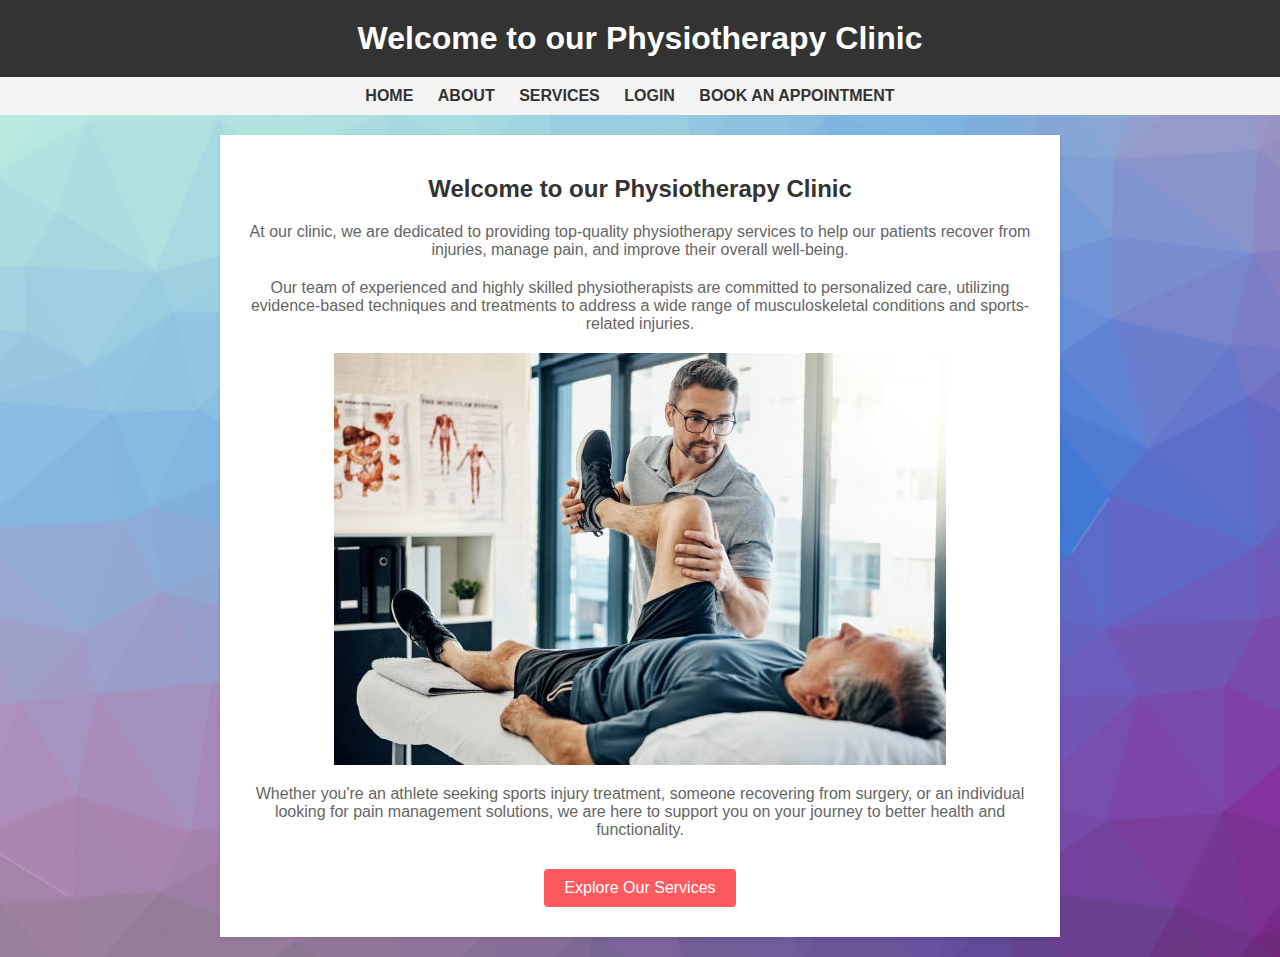
<file: index.html>
<!DOCTYPE html>
<html>
<head>
    <title>Physiotherapy Website - Home</title>
    <link rel="stylesheet" href="styles.css">
    <style>
        .container img {
            width: 400;
            height: auto;
        }
        body {
            background-image: url('img/bg.png');
            background-repeat: no-repeat;
            background-size: cover;
        }
    </style>
</head>
<body>
    <header>
        <h1>Welcome to our Physiotherapy Clinic</h1>
    </header>
    
    <nav>
        <ul>
            <li><a href="index.html">Home</a></li>
            <li><a href="about.html">About</a></li>
            <li><a href="services.html">Services</a></li>
            <li><a href="login.html">Login</a></li>
            <li><a href="appointment.html">Book an Appointment</a></li>
        </ul>
    </nav>
    
    <div class="container">
        <h2>Welcome to our Physiotherapy Clinic</h2>
        <p>At our clinic, we are dedicated to providing top-quality physiotherapy services to help our patients recover from injuries, manage pain, and improve their overall well-being.</p>
        
        <p>Our team of experienced and highly skilled physiotherapists are committed to personalized care, utilizing evidence-based techniques and treatments to address a wide range of musculoskeletal conditions and sports-related injuries.</p>
        
        <img src="img/man.jpg" alt="Man doing physiotherapy">

        <p>Whether you're an athlete seeking sports injury treatment, someone recovering from surgery, or an individual looking for pain management solutions, we are here to support you on your journey to better health and functionality.</p>
        
        
        
        <a href="services.html" class="button">Explore Our Services</a>
    </div>
</body>
</html>
</file>
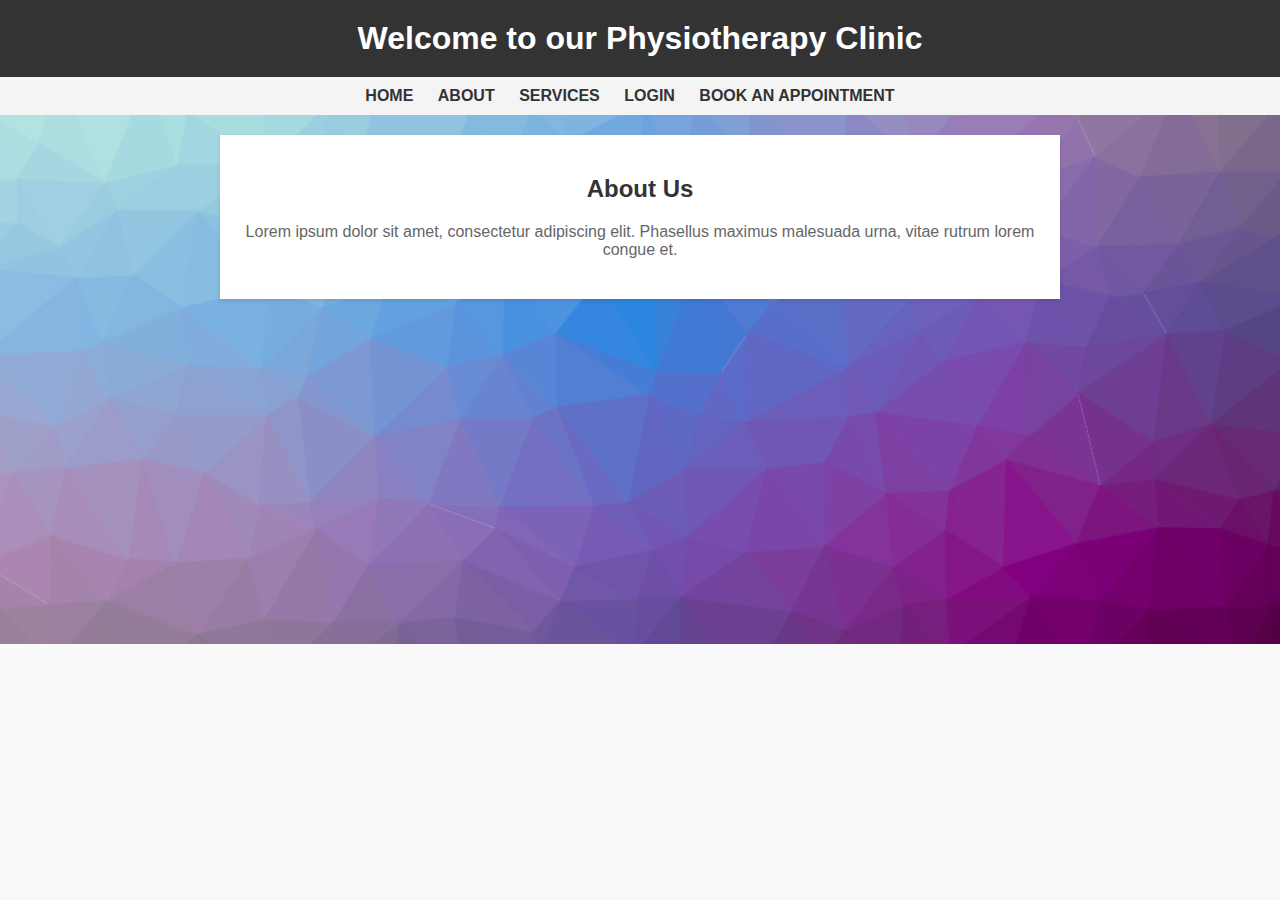
<file: about.html>
<!DOCTYPE html>
<html>
<head>
    <style>
        body {
            background-image: url('img/bg.png');
            background-repeat: no-repeat;
            background-size: cover;
        }
    </style>
    <link rel="stylesheet" href="styles.css">

    <title>Physiotherapy Website - About</title>
    <!-- CSS and JavaScript links -->
</head>
<body>
    <header>
        <h1>Welcome to our Physiotherapy Clinic</h1>
    </header>
    
    <nav>
        <ul>
            <li><a href="index.html">Home</a></li>
            <li><a href="about.html">About</a></li>
            <li><a href="services.html">Services</a></li>
            <li><a href="login.html">Login</a></li>
            <li><a href="appointment.html">Book an Appointment</a></li>

        </ul>
    </nav>
    
    <div class="container">
        <h2>About Us</h2>
        <p>Lorem ipsum dolor sit amet, consectetur adipiscing elit. Phasellus maximus malesuada urna, vitae rutrum lorem congue et.</p>
    </div>
</body>
</html>
</file>
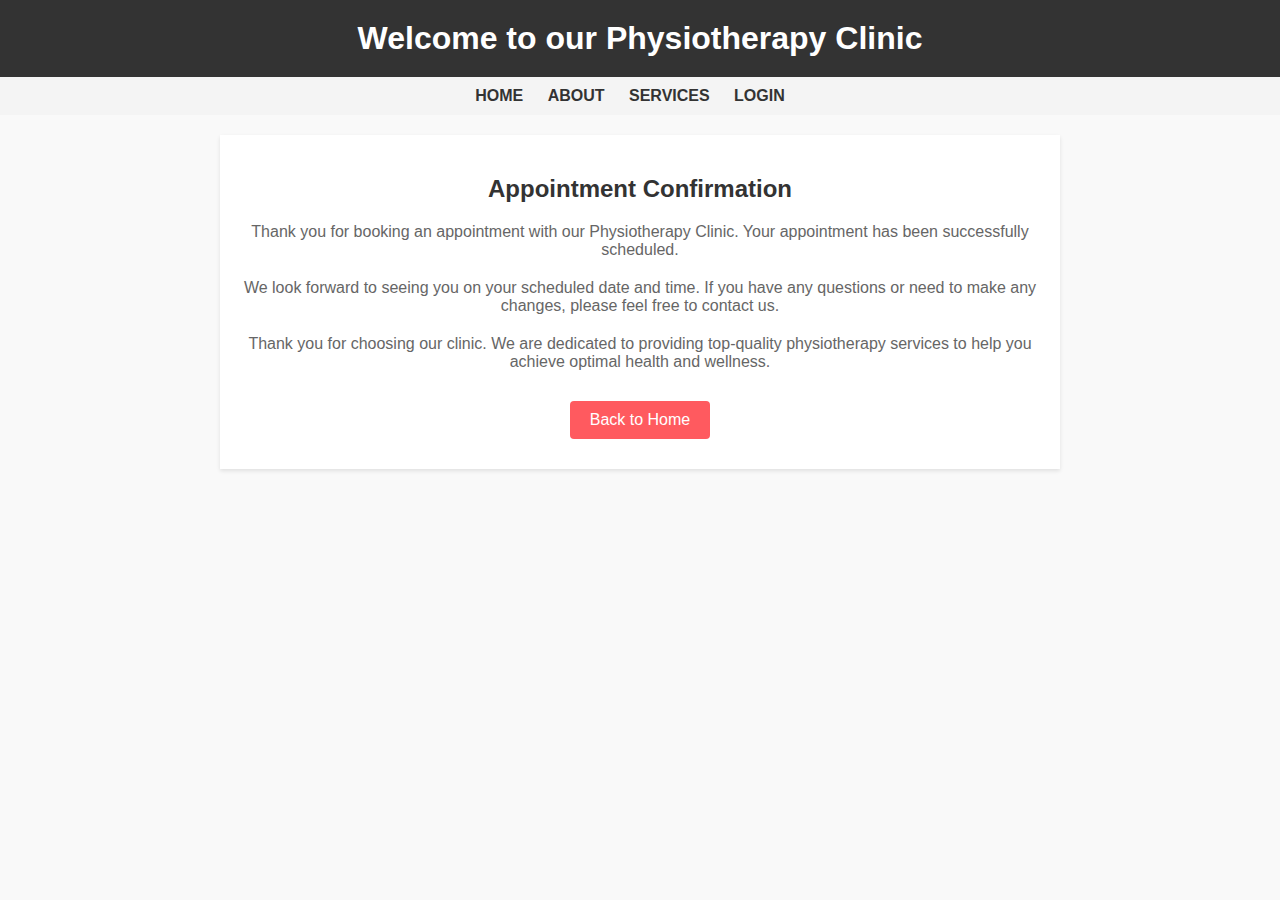
<file: confirmation.html>
<!DOCTYPE html>
<html>
<head>
    <title>Physiotherapy Website - Confirmation</title>
    <link rel="stylesheet" href="styles.css">
</head>
<body>
    <header>
        <h1>Welcome to our Physiotherapy Clinic</h1>
    </header>
    
    <nav>
        <ul>
            <li><a href="index.html">Home</a></li>
            <li><a href="about.html">About</a></li>
            <li><a href="services.html">Services</a></li>
            <li><a href="login.html">Login</a></li>
        </ul>
    </nav>
    
    <div class="container">
        <h2>Appointment Confirmation</h2>
        
        <p>Thank you for booking an appointment with our Physiotherapy Clinic. Your appointment has been successfully scheduled.</p>
        
        <p>We look forward to seeing you on your scheduled date and time. If you have any questions or need to make any changes, please feel free to contact us.</p>
        
        <p>Thank you for choosing our clinic. We are dedicated to providing top-quality physiotherapy services to help you achieve optimal health and wellness.</p>
        
        <a href="index.html" class="button">Back to Home</a>
    </div>
</body>
</html>
</file>
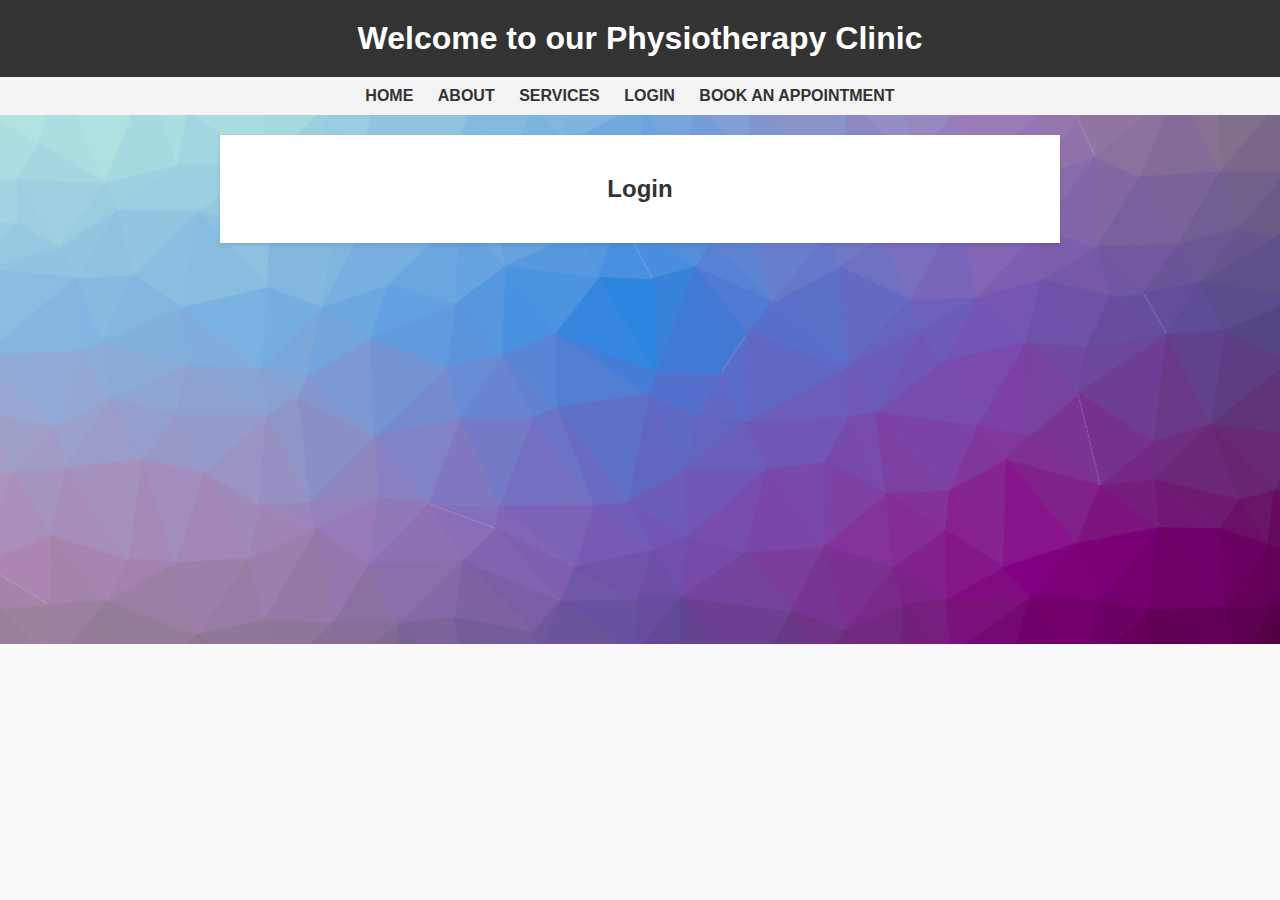
<file: login.html>
<!DOCTYPE html>
<html>
<head>

    <style>
        body {
            background-image: url('img/bg.png');
            background-repeat: no-repeat;
            background-size: cover;
        }
    </style>
    <link rel="stylesheet" href="styles.css">

    <title>Physiotherapy Website - Login</title>
    <!-- CSS and JavaScript links -->
</head>
<body>
    <header>
        <h1>Welcome to our Physiotherapy Clinic</h1>
    </header>
    
    <nav>
        <ul>
            <li><a href="index.html">Home</a></li>
            <li><a href="about.html">About</a></li>
            <li><a href="services.html">Services</a></li>
            <li><a href="login.html">Login</a></li>
            <li><a href="appointment.html">Book an Appointment</a></li>

        </ul>
    </nav>
    
    <div class="container">
        <h2>Login</h2>
        <form>
            <!-- Login form elements -->
        </form>
    </div>
</body>
</html>
</file>
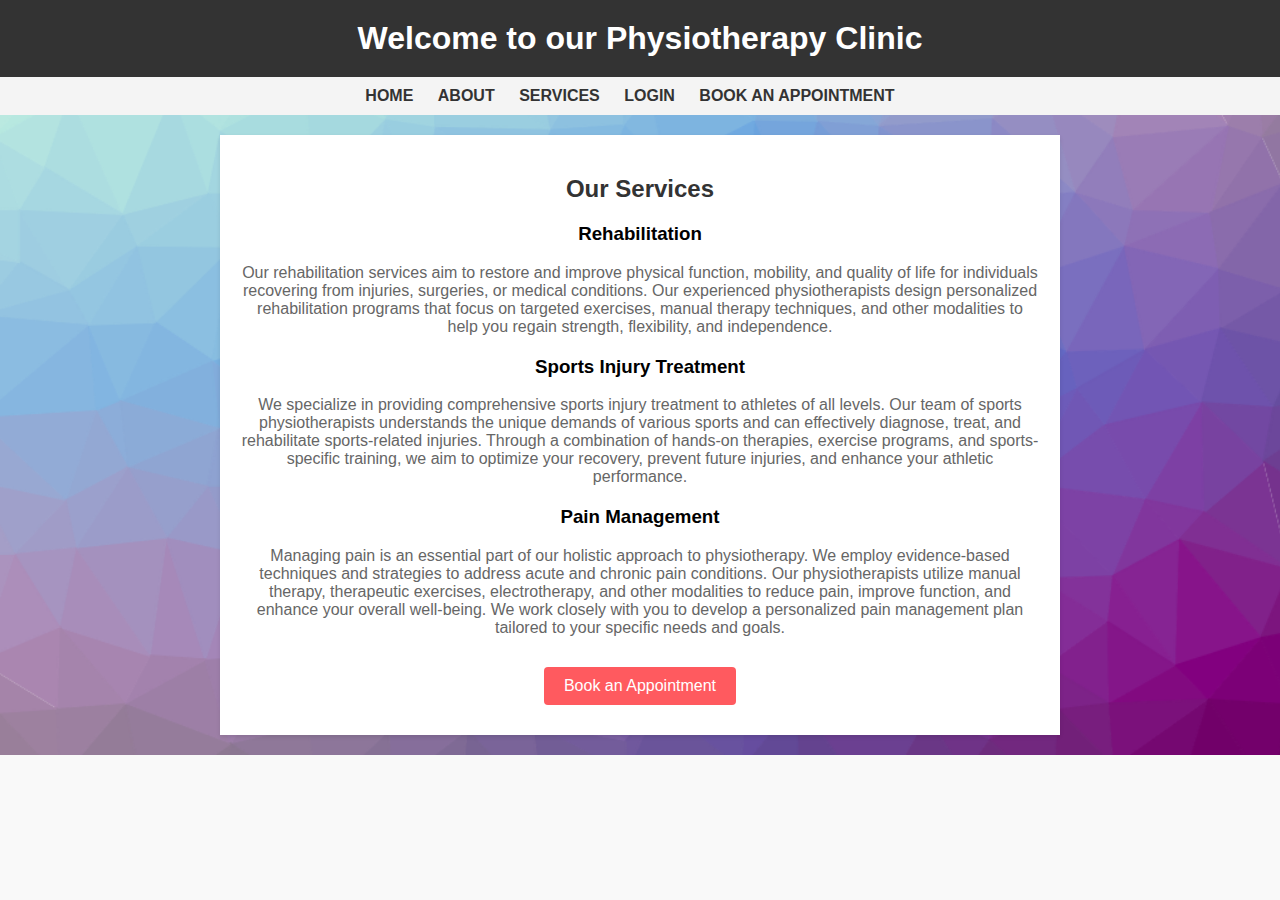
<file: services.html>
<!DOCTYPE html>
<html>
<head>
    <style>
        body {
            background-image: url('img/bg.png');
            background-repeat: no-repeat;
            background-size: cover;
        }
    </style>
    <link rel="stylesheet" href="styles.css">

    <title>Physiotherapy Website - Services</title>
    <!-- CSS and JavaScript links -->
</head>
<body>
    <header>
        <h1>Welcome to our Physiotherapy Clinic</h1>
    </header>
    
    <nav>
        <ul>
            <li><a href="index.html">Home</a></li>
            <li><a href="about.html">About</a></li>
            <li><a href="services.html">Services</a></li>
            <li><a href="login.html">Login</a></li>
            <li><a href="appointment.html">Book an Appointment</a></li>

        </ul>
    </nav>
    
    <div class="container">
        <h2>Our Services</h2>
        
        <h3>Rehabilitation</h3>
        <p>Our rehabilitation services aim to restore and improve physical function, mobility, and quality of life for individuals recovering from injuries, surgeries, or medical conditions. Our experienced physiotherapists design personalized rehabilitation programs that focus on targeted exercises, manual therapy techniques, and other modalities to help you regain strength, flexibility, and independence.</p>
        
        <h3>Sports Injury Treatment</h3>
        <p>We specialize in providing comprehensive sports injury treatment to athletes of all levels. Our team of sports physiotherapists understands the unique demands of various sports and can effectively diagnose, treat, and rehabilitate sports-related injuries. Through a combination of hands-on therapies, exercise programs, and sports-specific training, we aim to optimize your recovery, prevent future injuries, and enhance your athletic performance.</p>
        
        <h3>Pain Management</h3>
        <p>Managing pain is an essential part of our holistic approach to physiotherapy. We employ evidence-based techniques and strategies to address acute and chronic pain conditions. Our physiotherapists utilize manual therapy, therapeutic exercises, electrotherapy, and other modalities to reduce pain, improve function, and enhance your overall well-being. We work closely with you to develop a personalized pain management plan tailored to your specific needs and goals.</p>
        
        <a href="appointment.html" class="button">Book an Appointment</a>
    </div>
</body>
</html>
</file>
<file: styles.css>
/* Global Styles */
body {
    font-family: Arial, sans-serif;
    margin: 0;
    padding: 0;
    background-color: #f9f9f9;
}

header {
    background-color: #333;
    color: #fff;
    padding: 20px;
    text-align: center;
}

h1 {
    margin: 0;
}

nav {
    background-color: #f4f4f4;
    padding: 10px;
}

nav ul {
    list-style: none;
    margin: 0;
    padding: 0;
    text-align: center;
}

nav ul li {
    display: inline-block;
    margin-right: 20px;
}

nav ul li a {
    color: #333;
    text-decoration: none;
    font-weight: bold;
    text-transform: uppercase;
    transition: color 0.3s ease;
}

nav ul li a:hover {
    color: #555;
}

.container {
    margin: 20px auto;
    max-width: 800px;
    padding: 20px;
    text-align: center;
    background-color: #fff;
    box-shadow: 0px 2px 4px rgba(0, 0, 0, 0.1);
}

h2 {
    color: #333;
}

p {
    color: #666;
    margin-bottom: 20px;
}

.button {
    background-color: #ff5a5f;
    border: none;
    color: #fff;
    padding: 10px 20px;
    text-align: center;
    text-decoration: none;
    display: inline-block;
    font-size: 16px;
    margin: 10px;
    cursor: pointer;
    border-radius: 4px;
    transition: background-color 0.3s ease;
}

.button:hover {
    background-color: #ff4247;
}

/* Additional Styles for Specific Pages */

/* Styles for about.html */
.about-content {
    text-align: left;
}

/* Styles for services.html */
.services-list {
    text-align: left;
}

/* Styles for login.html */
.login-form {
    text-align: center;
}
</file>
